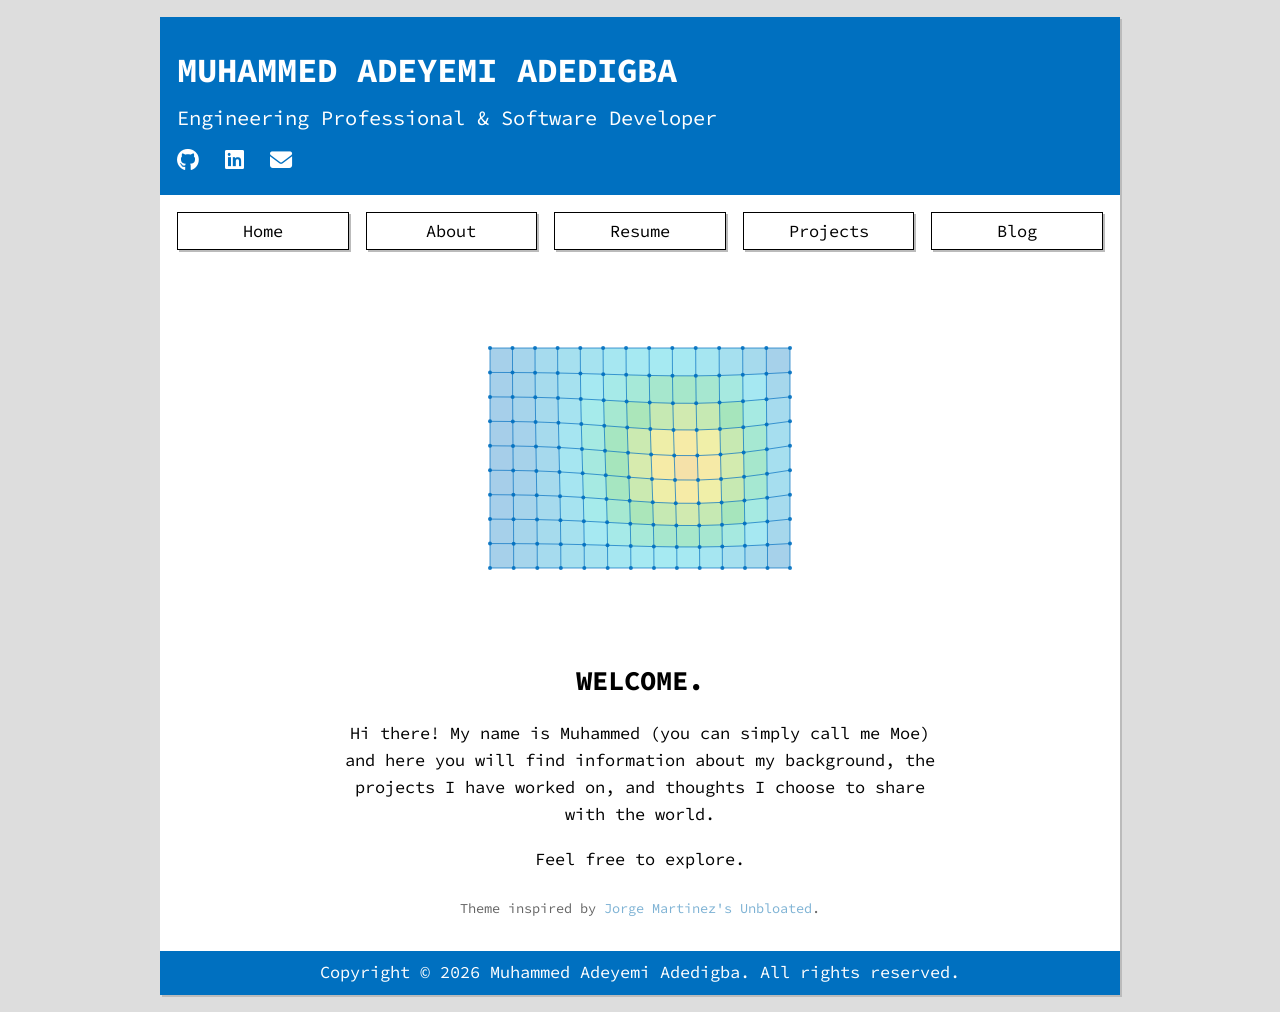
<file: index.html>
<!doctype html><html lang=en-us dir=ltr><head><meta name=generator content="Hugo 0.160.1"><meta charset=utf-8><meta name=viewport content="width=device-width,initial-scale=1,minimum-scale=1"><title>Muhammed Adeyemi Adedigba</title><link rel=preconnect href=https://fonts.googleapis.com><link rel=preconnect href=https://fonts.gstatic.com crossorigin><link rel=stylesheet href="https://fonts.googleapis.com/css2?family=Source+Code+Pro:ital,wght@0,400;0,700;1,400;1,700&display=swap"><link rel=stylesheet href=https://cdnjs.cloudflare.com/ajax/libs/font-awesome/6.6.0/css/all.min.css integrity="sha512-Kc323vGBEqzTmouAECnVceyQqyqdsSiqLQISBL29aUW4U/M7pSPA/gEUZQqv1cwx4OnYxTxve5UMg5GT6L4JJg==" crossorigin=anonymous referrerpolicy=no-referrer><link rel=stylesheet href=/css/main.c11decbe1cc8bb27d278e46473b7bc19bb873ae553a1655b7e68743804166ccf.css integrity="sha256-wR3svhzIuyfSeORkc7e8GbuHOuVToWVbfmh0OAQWbM8=" crossorigin=anonymous></head><body><header><h1 class=title>Muhammed Adeyemi Adedigba</h1><p class=description>Engineering Professional & Software Developer</p><p class=social><a href=https://github.com/moe-ad target=_blank rel=noopener><i class="fab fa-github"></i></a>
<a href=https://www.linkedin.com/in/muhammedadedigba target=_blank rel=noopener><i class="fab fa-linkedin"></i></a>
<a href=mailto:adedigbamuhammed@gmail.com><i class="fas fa-envelope"></i></a></p></header><nav><button onclick='location.href="/"'>Home</button>
<button onclick='location.href="/about/"'>About</button>
<button onclick='location.href="/resume/"'>Resume</button>
<button onclick='location.href="/projects/"'>Projects</button>
<button onclick='location.href="/blog/"'>Blog</button></nav><main><div class=hero><canvas id=fem-mesh width=360 height=280></canvas><div class=hero-text><p class=hero-greeting>Welcome.</p><p>Hi there! My name is Muhammed (you can simply call me Moe) and here you will find information about my background, the projects I have worked on, and thoughts I choose to share with the world.</p><p>Feel free to explore.</p><p class=credit>Theme inspired by <a href=https://jorgemartinez.space/posts/journal/a-new-website-theme/ target=_blank rel=noopener>Jorge Martinez's Unbloated</a>.</p></div></div><script>(function(){if(r=document.getElementById("fem-mesh"),!r)return;for(var a,r,l,e=r.getContext("2d"),f=r.width,m=r.height,n=14,s=10,h=30,u=30,v=(f-2*h)/(n-1),g=(m-2*u)/(s-1),o=[],i=[],d=0;d<s;d++)for(l=0;l<n;l++)o.push(h+l*v),i.push(u+d*g);function c(e,t,n,s,o,i,a){return[Math.round(e+(s-e)*a),Math.round(t+(o-t)*a),Math.round(n+(i-n)*a)]}function b(e){var t,s,o,i,n=Math.max(0,Math.min(1,e));return n<.25?(t=c(0,112,192,0,200,220,n/.25),s=t[0],o=t[1],i=t[2]):n<.5?(t=c(0,200,220,0,180,60,(n-.25)/.25),s=t[0],o=t[1],i=t[2]):n<.75?(t=c(0,180,60,230,210,0,(n-.5)/.25),s=t[0],o=t[1],i=t[2]):(t=c(230,210,0,210,50,30,(n-.75)/.25),s=t[0],o=t[1],i=t[2]),"rgba("+s+","+o+","+i+",0.35)"}function t(e,t){return t*n+e}a=0;function p(){a+=.018,e.clearRect(0,0,f,m);for(var r,u,h,g,v,j,y,_,w,O,x,C,E,k,A,S,M,F,T,z,l=[],d=[],c=0;c<s;c++)for(r=0;r<n;r++)O=r/(n-1),w=c/(s-1),z=8*Math.sin(a*1),M=z*Math.sin(Math.PI*O)*Math.sin(Math.PI*w),S=5*Math.sin(a*1.7+1.2),A=S*Math.sin(2*Math.PI*O)*Math.sin(Math.PI*w),k=4*Math.sin(a*.8+2.5),E=k*Math.sin(Math.PI*O)*Math.cos(Math.PI*w),u=t(r,c),l.push(o[u]+E),d.push(i[u]+M+A);for(c=0;c<s-1;c++)for(r=0;r<n-1;r++)j=t(r,c),v=t(r+1,c),g=t(r+1,c+1),h=t(r,c+1),x=(l[j]-o[j]+l[v]-o[v]+l[g]-o[g]+l[h]-o[h])/4,C=(d[j]-i[j]+d[v]-i[v]+d[g]-i[g]+d[h]-i[h])/4,F=(x*x+C*C)**.5,T=Math.min(F/12,1),e.beginPath(),e.moveTo(l[j],d[j]),e.lineTo(l[v],d[v]),e.lineTo(l[g],d[g]),e.lineTo(l[h],d[h]),e.closePath(),e.fillStyle=b(T),e.fill();e.strokeStyle="rgba(0,112,192,0.7)",e.lineWidth=1;for(c=0;c<s;c++)for(r=0;r<n;r++)u=t(r,c),r<n-1&&(y=t(r+1,c),e.beginPath(),e.moveTo(l[u],d[u]),e.lineTo(l[y],d[y]),e.stroke()),c<s-1&&(y=t(r,c+1),e.beginPath(),e.moveTo(l[u],d[u]),e.lineTo(l[y],d[y]),e.stroke());e.fillStyle="rgba(0,112,192,0.9)";for(_=0;_<l.length;_++)e.beginPath(),e.arc(l[_],d[_],2,0,2*Math.PI),e.fill();requestAnimationFrame(p)}p()})()</script></main><footer><p>Copyright &copy; 2026 Muhammed Adeyemi Adedigba. All rights reserved.</p></footer><script>(function(){var e=window.location.pathname;document.querySelectorAll("nav button").forEach(function(t){var n=t.textContent.trim().toLowerCase(),s=e.split("/")[1]||"";(s===""&&n==="home"||s===n)&&t.classList.add("active")})})()</script></body></html>
</file>
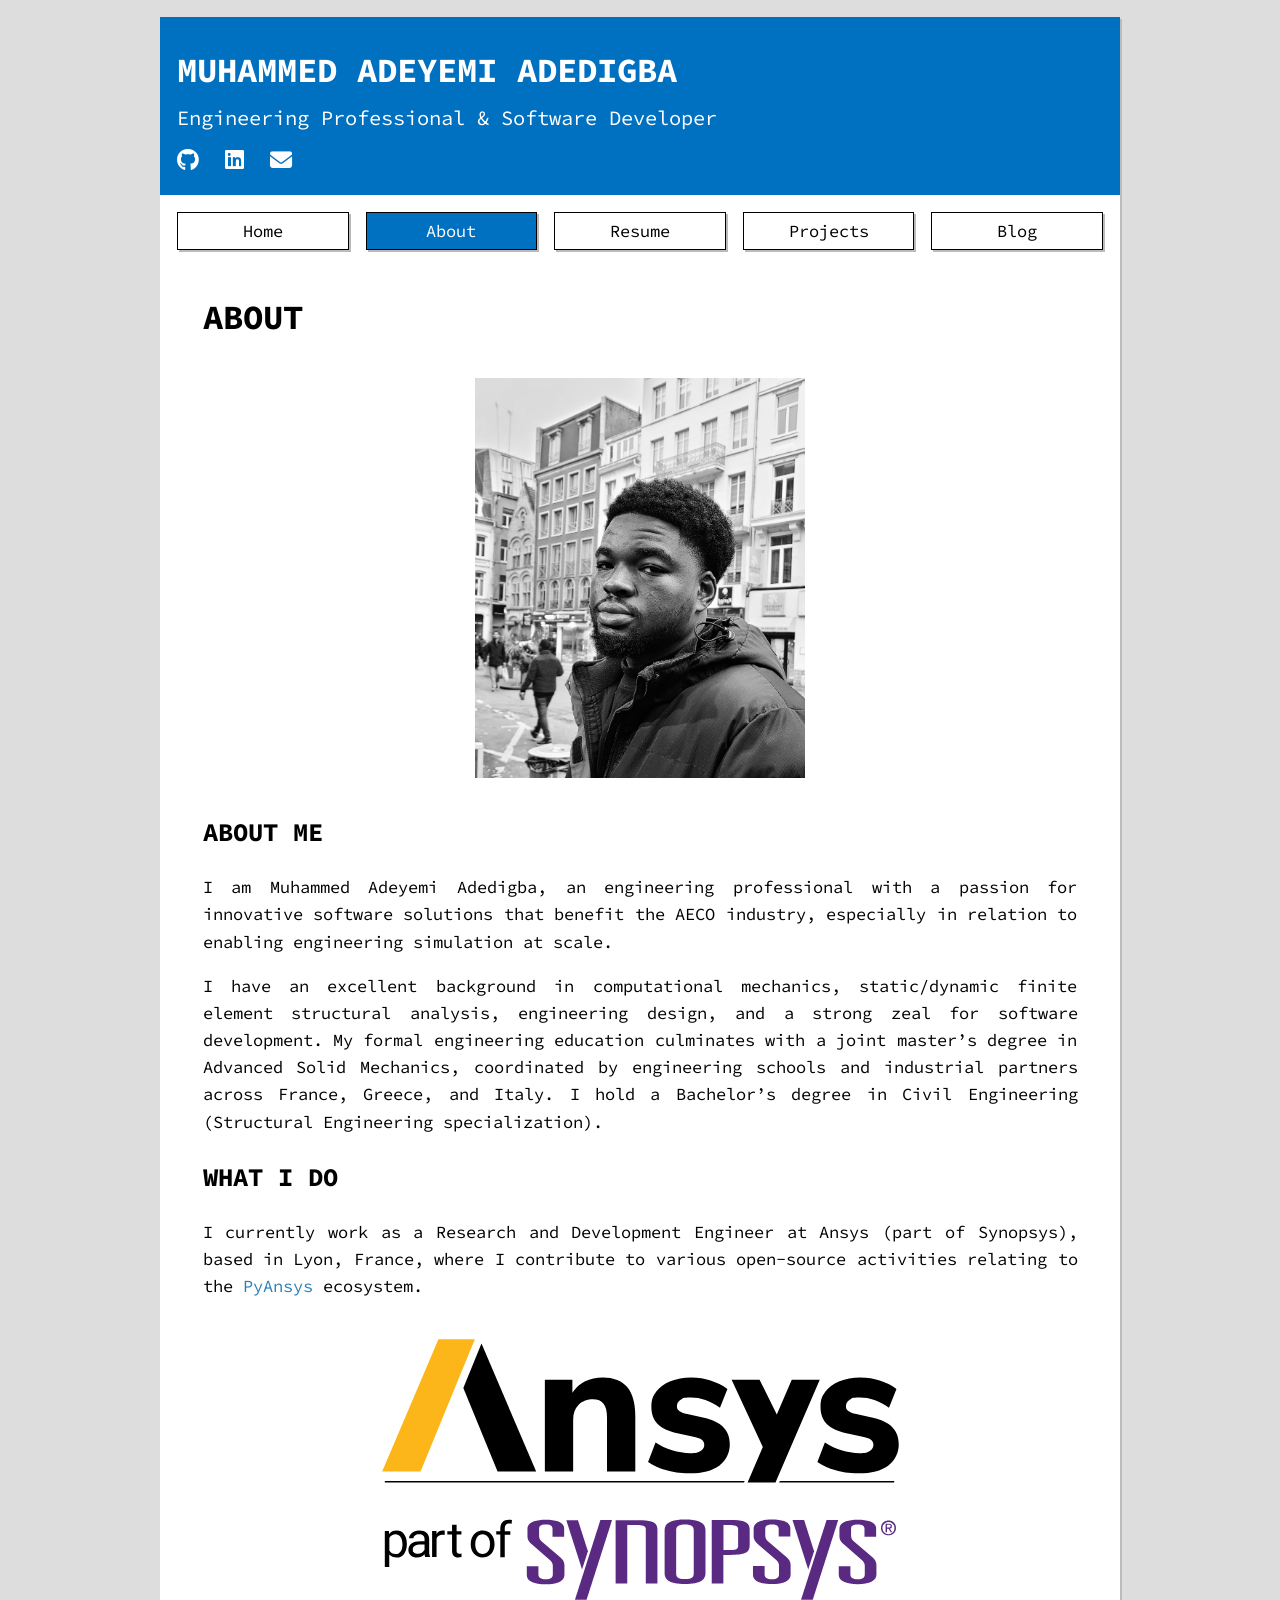
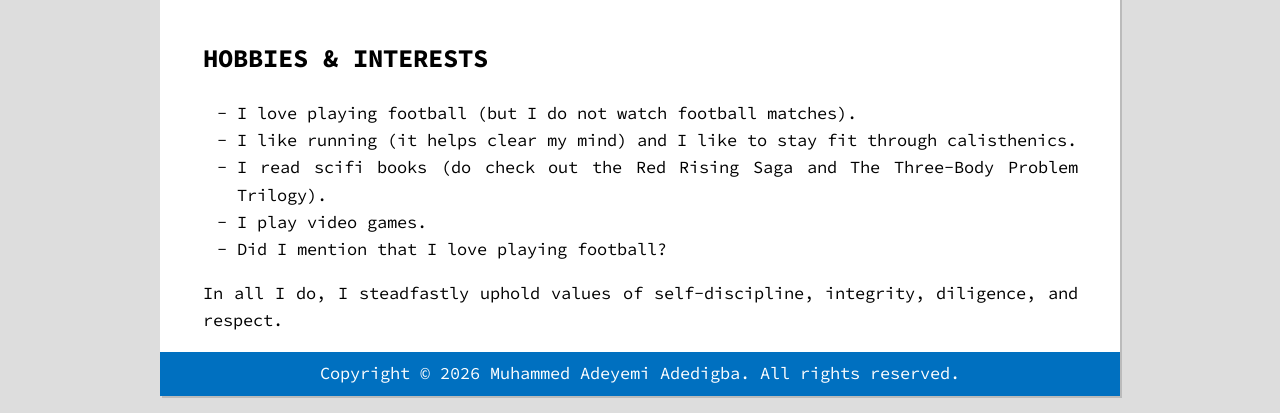
<file: about/index.html>
<!doctype html><html lang=en-us dir=ltr><head><meta charset=utf-8><meta name=viewport content="width=device-width,initial-scale=1,minimum-scale=1"><title>About | Muhammed Adeyemi Adedigba</title><link rel=preconnect href=https://fonts.googleapis.com><link rel=preconnect href=https://fonts.gstatic.com crossorigin><link rel=stylesheet href="https://fonts.googleapis.com/css2?family=Source+Code+Pro:ital,wght@0,400;0,700;1,400;1,700&display=swap"><link rel=stylesheet href=https://cdnjs.cloudflare.com/ajax/libs/font-awesome/6.6.0/css/all.min.css integrity="sha512-Kc323vGBEqzTmouAECnVceyQqyqdsSiqLQISBL29aUW4U/M7pSPA/gEUZQqv1cwx4OnYxTxve5UMg5GT6L4JJg==" crossorigin=anonymous referrerpolicy=no-referrer><link rel=stylesheet href=/css/main.c11decbe1cc8bb27d278e46473b7bc19bb873ae553a1655b7e68743804166ccf.css integrity="sha256-wR3svhzIuyfSeORkc7e8GbuHOuVToWVbfmh0OAQWbM8=" crossorigin=anonymous></head><body><header><h1 class=title>Muhammed Adeyemi Adedigba</h1><p class=description>Engineering Professional & Software Developer</p><p class=social><a href=https://github.com/moe-ad target=_blank rel=noopener><i class="fab fa-github"></i></a>
<a href=https://www.linkedin.com/in/muhammedadedigba target=_blank rel=noopener><i class="fab fa-linkedin"></i></a>
<a href=mailto:adedigbamuhammed@gmail.com><i class="fas fa-envelope"></i></a></p></header><nav><button onclick='location.href="/"'>Home</button>
<button onclick='location.href="/about/"'>About</button>
<button onclick='location.href="/resume/"'>Resume</button>
<button onclick='location.href="/projects/"'>Projects</button>
<button onclick='location.href="/blog/"'>Blog</button></nav><main><h1>About</h1><p><img src=/img/profile.jpg alt="Profile photo placeholder"></p><h2 id=about-me>About Me</h2><p>I am Muhammed Adeyemi Adedigba, an engineering professional with a passion for innovative software solutions that benefit the AECO industry, especially in relation to enabling engineering simulation at scale.</p><p>I have an excellent background in computational mechanics, static/dynamic finite element structural analysis, engineering design, and a strong zeal for software development. My formal engineering education culminates with a joint master&rsquo;s degree in Advanced Solid Mechanics, coordinated by engineering schools and industrial partners across France, Greece, and Italy. I hold a Bachelor&rsquo;s degree in Civil Engineering (Structural Engineering specialization).</p><h2 id=what-i-do>What I Do</h2><p>I currently work as a Research and Development Engineer at Ansys (part of Synopsys), based in Lyon, France, where I contribute to various open-source activities relating to the <a href=https://docs.pyansys.com/>PyAnsys</a> ecosystem.</p><p><img src=/img/synopsys.svg alt="Ansys photo placeholder"></p><h2 id=hobbies--interests>Hobbies & Interests</h2><ul><li>I love playing football (but I do not watch football matches).</li><li>I like running (it helps clear my mind) and I like to stay fit through calisthenics.</li><li>I read scifi books (do check out the Red Rising Saga and The Three-Body Problem Trilogy).</li><li>I play video games.</li><li>Did I mention that I love playing football?</li></ul><p>In all I do, I steadfastly uphold values of self-discipline, integrity, diligence, and respect.</p></main><footer><p>Copyright &copy; 2026 Muhammed Adeyemi Adedigba. All rights reserved.</p></footer><script>(function(){var e=window.location.pathname;document.querySelectorAll("nav button").forEach(function(t){var n=t.textContent.trim().toLowerCase(),s=e.split("/")[1]||"";(s===""&&n==="home"||s===n)&&t.classList.add("active")})})()</script></body></html>
</file>
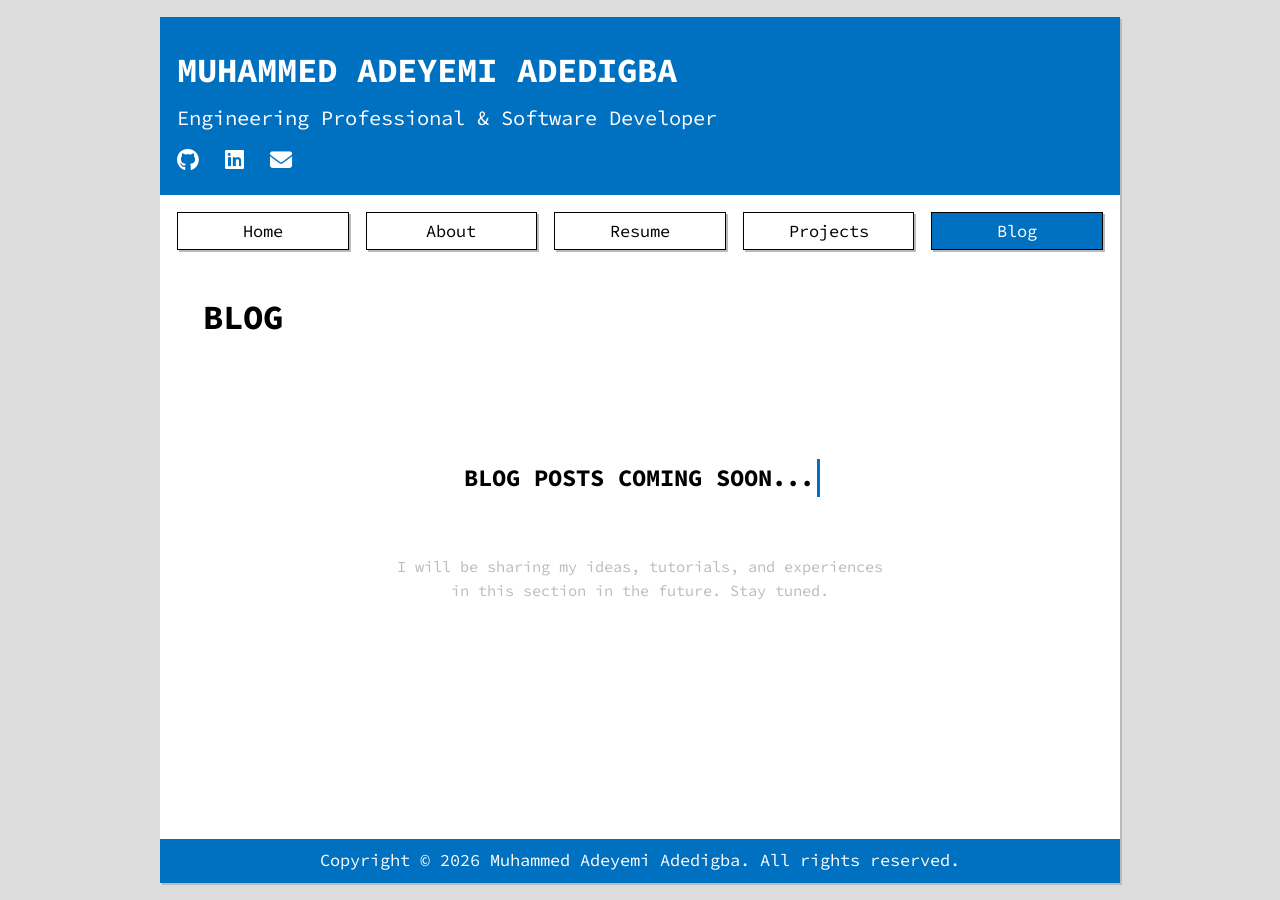
<file: blog/index.html>
<!doctype html><html lang=en-us dir=ltr><head><meta charset=utf-8><meta name=viewport content="width=device-width,initial-scale=1,minimum-scale=1"><title>Blog | Muhammed Adeyemi Adedigba</title><link rel=preconnect href=https://fonts.googleapis.com><link rel=preconnect href=https://fonts.gstatic.com crossorigin><link rel=stylesheet href="https://fonts.googleapis.com/css2?family=Source+Code+Pro:ital,wght@0,400;0,700;1,400;1,700&display=swap"><link rel=stylesheet href=https://cdnjs.cloudflare.com/ajax/libs/font-awesome/6.6.0/css/all.min.css integrity="sha512-Kc323vGBEqzTmouAECnVceyQqyqdsSiqLQISBL29aUW4U/M7pSPA/gEUZQqv1cwx4OnYxTxve5UMg5GT6L4JJg==" crossorigin=anonymous referrerpolicy=no-referrer><link rel=stylesheet href=/css/main.c11decbe1cc8bb27d278e46473b7bc19bb873ae553a1655b7e68743804166ccf.css integrity="sha256-wR3svhzIuyfSeORkc7e8GbuHOuVToWVbfmh0OAQWbM8=" crossorigin=anonymous></head><body><header><h1 class=title>Muhammed Adeyemi Adedigba</h1><p class=description>Engineering Professional & Software Developer</p><p class=social><a href=https://github.com/moe-ad target=_blank rel=noopener><i class="fab fa-github"></i></a>
<a href=https://www.linkedin.com/in/muhammedadedigba target=_blank rel=noopener><i class="fab fa-linkedin"></i></a>
<a href=mailto:adedigbamuhammed@gmail.com><i class="fas fa-envelope"></i></a></p></header><nav><button onclick='location.href="/"'>Home</button>
<button onclick='location.href="/about/"'>About</button>
<button onclick='location.href="/resume/"'>Resume</button>
<button onclick='location.href="/projects/"'>Projects</button>
<button onclick='location.href="/blog/"'>Blog</button></nav><main><h1>Blog</h1><div class=coming-soon><div class=typewriter><p>Blog posts coming soon...</p></div><p class=coming-soon-sub>I will be sharing my ideas, tutorials, and experiences in this section in the future. Stay tuned.</p></div></main><footer><p>Copyright &copy; 2026 Muhammed Adeyemi Adedigba. All rights reserved.</p></footer><script>(function(){var e=window.location.pathname;document.querySelectorAll("nav button").forEach(function(t){var n=t.textContent.trim().toLowerCase(),s=e.split("/")[1]||"";(s===""&&n==="home"||s===n)&&t.classList.add("active")})})()</script></body></html>
</file>
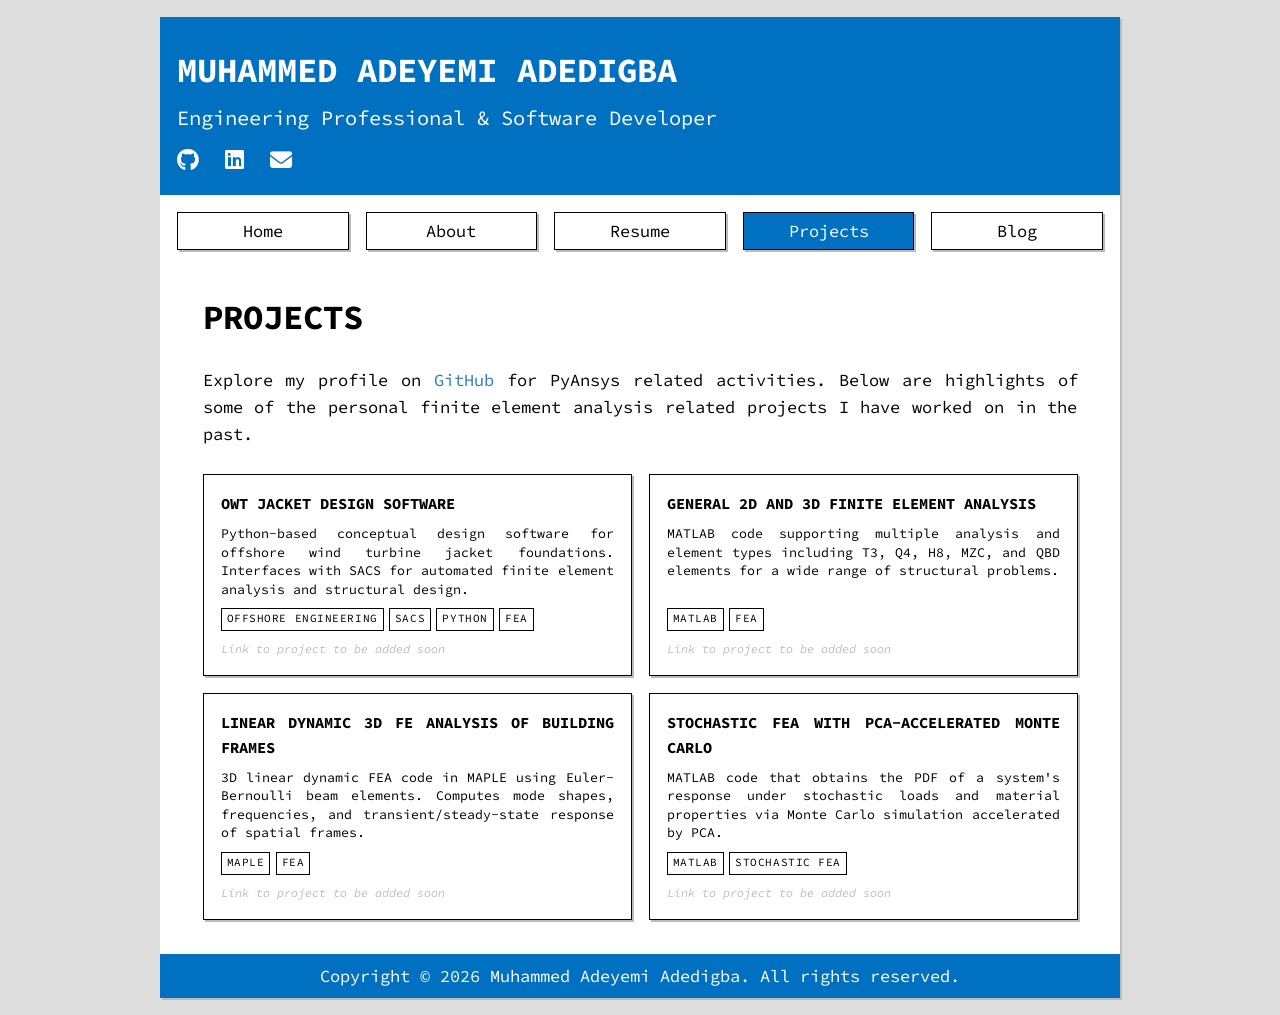
<file: projects/index.html>
<!doctype html><html lang=en-us dir=ltr><head><meta charset=utf-8><meta name=viewport content="width=device-width,initial-scale=1,minimum-scale=1"><title>Projects | Muhammed Adeyemi Adedigba</title><link rel=preconnect href=https://fonts.googleapis.com><link rel=preconnect href=https://fonts.gstatic.com crossorigin><link rel=stylesheet href="https://fonts.googleapis.com/css2?family=Source+Code+Pro:ital,wght@0,400;0,700;1,400;1,700&display=swap"><link rel=stylesheet href=https://cdnjs.cloudflare.com/ajax/libs/font-awesome/6.6.0/css/all.min.css integrity="sha512-Kc323vGBEqzTmouAECnVceyQqyqdsSiqLQISBL29aUW4U/M7pSPA/gEUZQqv1cwx4OnYxTxve5UMg5GT6L4JJg==" crossorigin=anonymous referrerpolicy=no-referrer><link rel=stylesheet href=/css/main.c11decbe1cc8bb27d278e46473b7bc19bb873ae553a1655b7e68743804166ccf.css integrity="sha256-wR3svhzIuyfSeORkc7e8GbuHOuVToWVbfmh0OAQWbM8=" crossorigin=anonymous></head><body><header><h1 class=title>Muhammed Adeyemi Adedigba</h1><p class=description>Engineering Professional & Software Developer</p><p class=social><a href=https://github.com/moe-ad target=_blank rel=noopener><i class="fab fa-github"></i></a>
<a href=https://www.linkedin.com/in/muhammedadedigba target=_blank rel=noopener><i class="fab fa-linkedin"></i></a>
<a href=mailto:adedigbamuhammed@gmail.com><i class="fas fa-envelope"></i></a></p></header><nav><button onclick='location.href="/"'>Home</button>
<button onclick='location.href="/about/"'>About</button>
<button onclick='location.href="/resume/"'>Resume</button>
<button onclick='location.href="/projects/"'>Projects</button>
<button onclick='location.href="/blog/"'>Blog</button></nav><main><h1>Projects</h1><p>Explore my profile on <a href=https://github.com/moe-ad>GitHub</a> for PyAnsys related activities. Below are highlights of some of the personal finite element analysis related projects I have worked on in the past.</p><div class=collection><div class=project-card><span class=card-title>OWT Jacket Design Software</span>
<span class=card-desc>Python-based conceptual design software for offshore wind turbine jacket foundations. Interfaces with SACS for automated finite element analysis and structural design.</span>
<span class=card-tags><span class=card-tag>Offshore Engineering</span>
<span class=card-tag>SACS</span>
<span class=card-tag>Python</span>
<span class=card-tag>FEA</span>
</span><span class=card-note>Link to project to be added soon</span></div><div class=project-card><span class=card-title>General 2D and 3D Finite Element Analysis</span>
<span class=card-desc>MATLAB code supporting multiple analysis and element types including T3, Q4, H8, MZC, and QBD elements for a wide range of structural problems.</span>
<span class=card-tags><span class=card-tag>MATLAB</span>
<span class=card-tag>FEA</span>
</span><span class=card-note>Link to project to be added soon</span></div><div class=project-card><span class=card-title>Linear Dynamic 3D FE Analysis of Building Frames</span>
<span class=card-desc>3D linear dynamic FEA code in MAPLE using Euler-Bernoulli beam elements. Computes mode shapes, frequencies, and transient/steady-state response of spatial frames.</span>
<span class=card-tags><span class=card-tag>MAPLE</span>
<span class=card-tag>FEA</span>
</span><span class=card-note>Link to project to be added soon</span></div><div class=project-card><span class=card-title>Stochastic FEA with PCA-accelerated Monte Carlo</span>
<span class=card-desc>MATLAB code that obtains the PDF of a system's response under stochastic loads and material properties via Monte Carlo simulation accelerated by PCA.</span>
<span class=card-tags><span class=card-tag>MATLAB</span>
<span class=card-tag>Stochastic FEA</span>
</span><span class=card-note>Link to project to be added soon</span></div></div></main><footer><p>Copyright &copy; 2026 Muhammed Adeyemi Adedigba. All rights reserved.</p></footer><script>(function(){var e=window.location.pathname;document.querySelectorAll("nav button").forEach(function(t){var n=t.textContent.trim().toLowerCase(),s=e.split("/")[1]||"";(s===""&&n==="home"||s===n)&&t.classList.add("active")})})()</script></body></html>
</file>
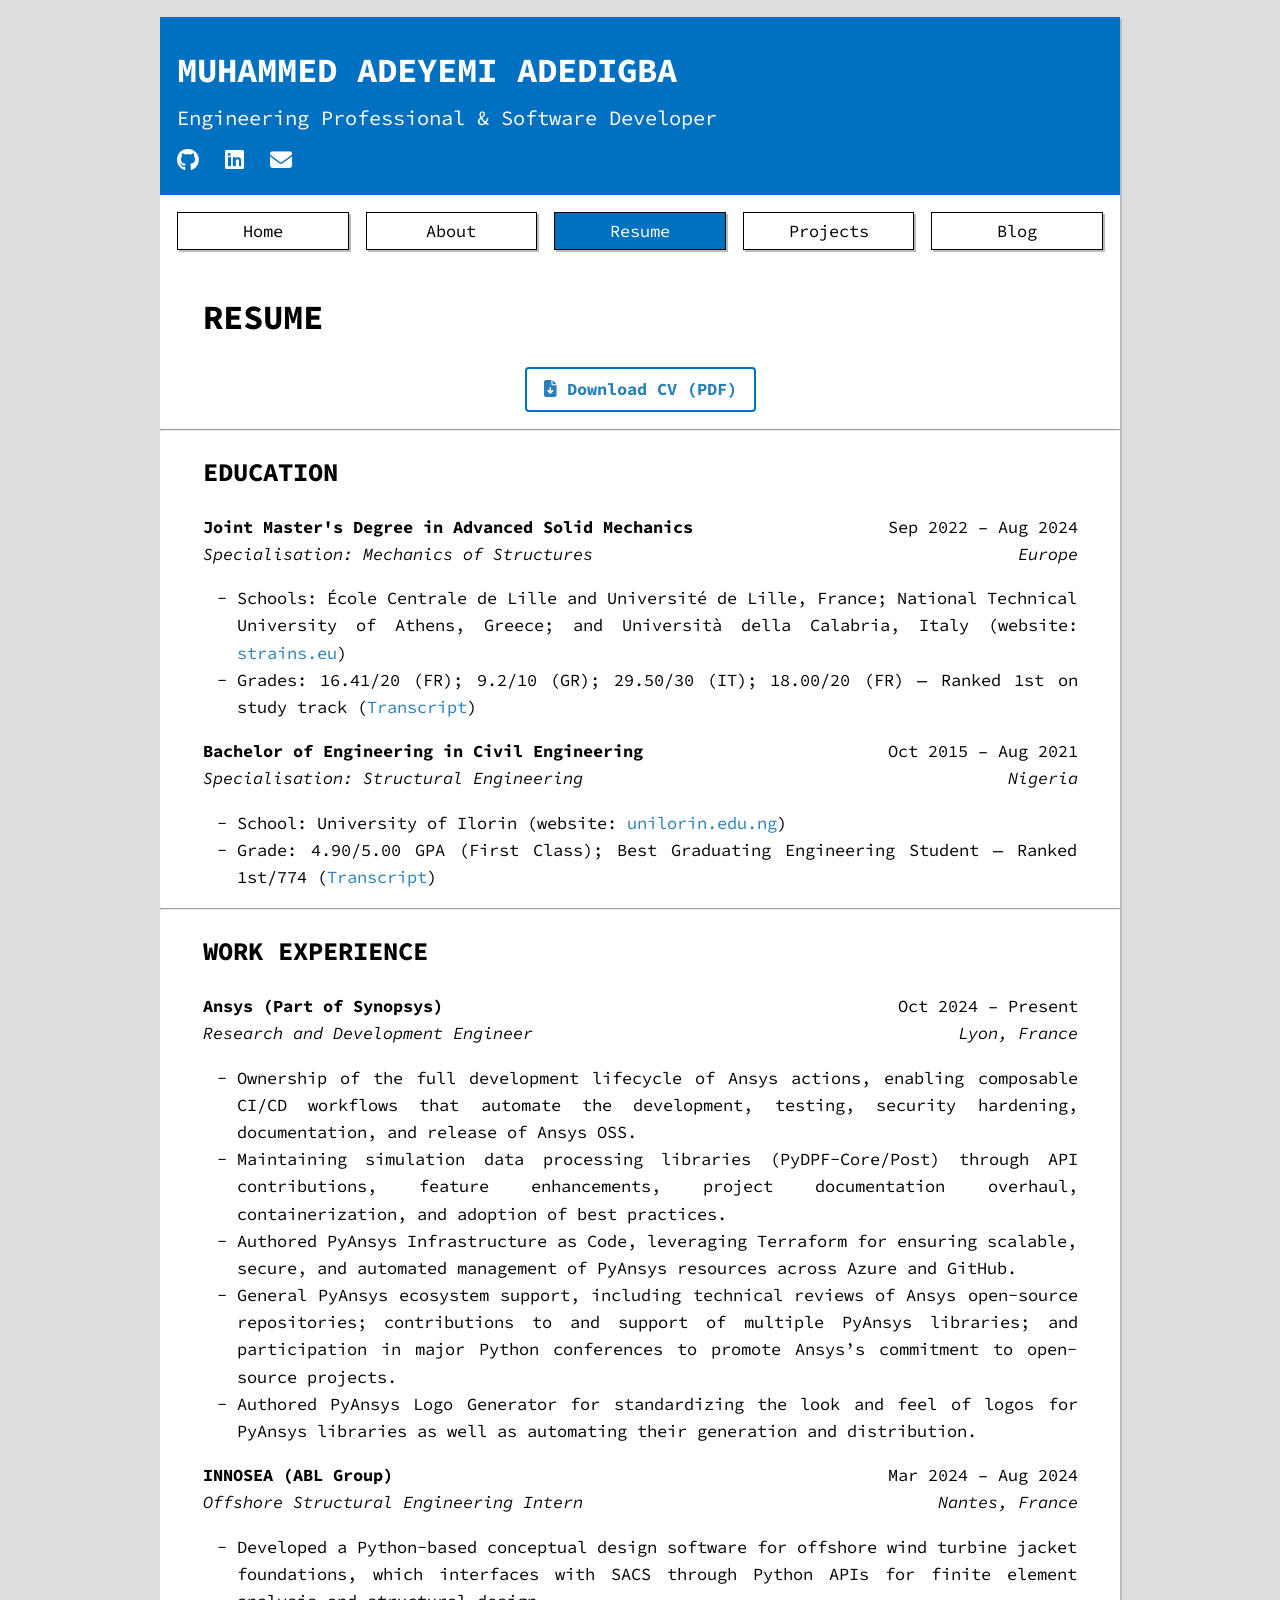
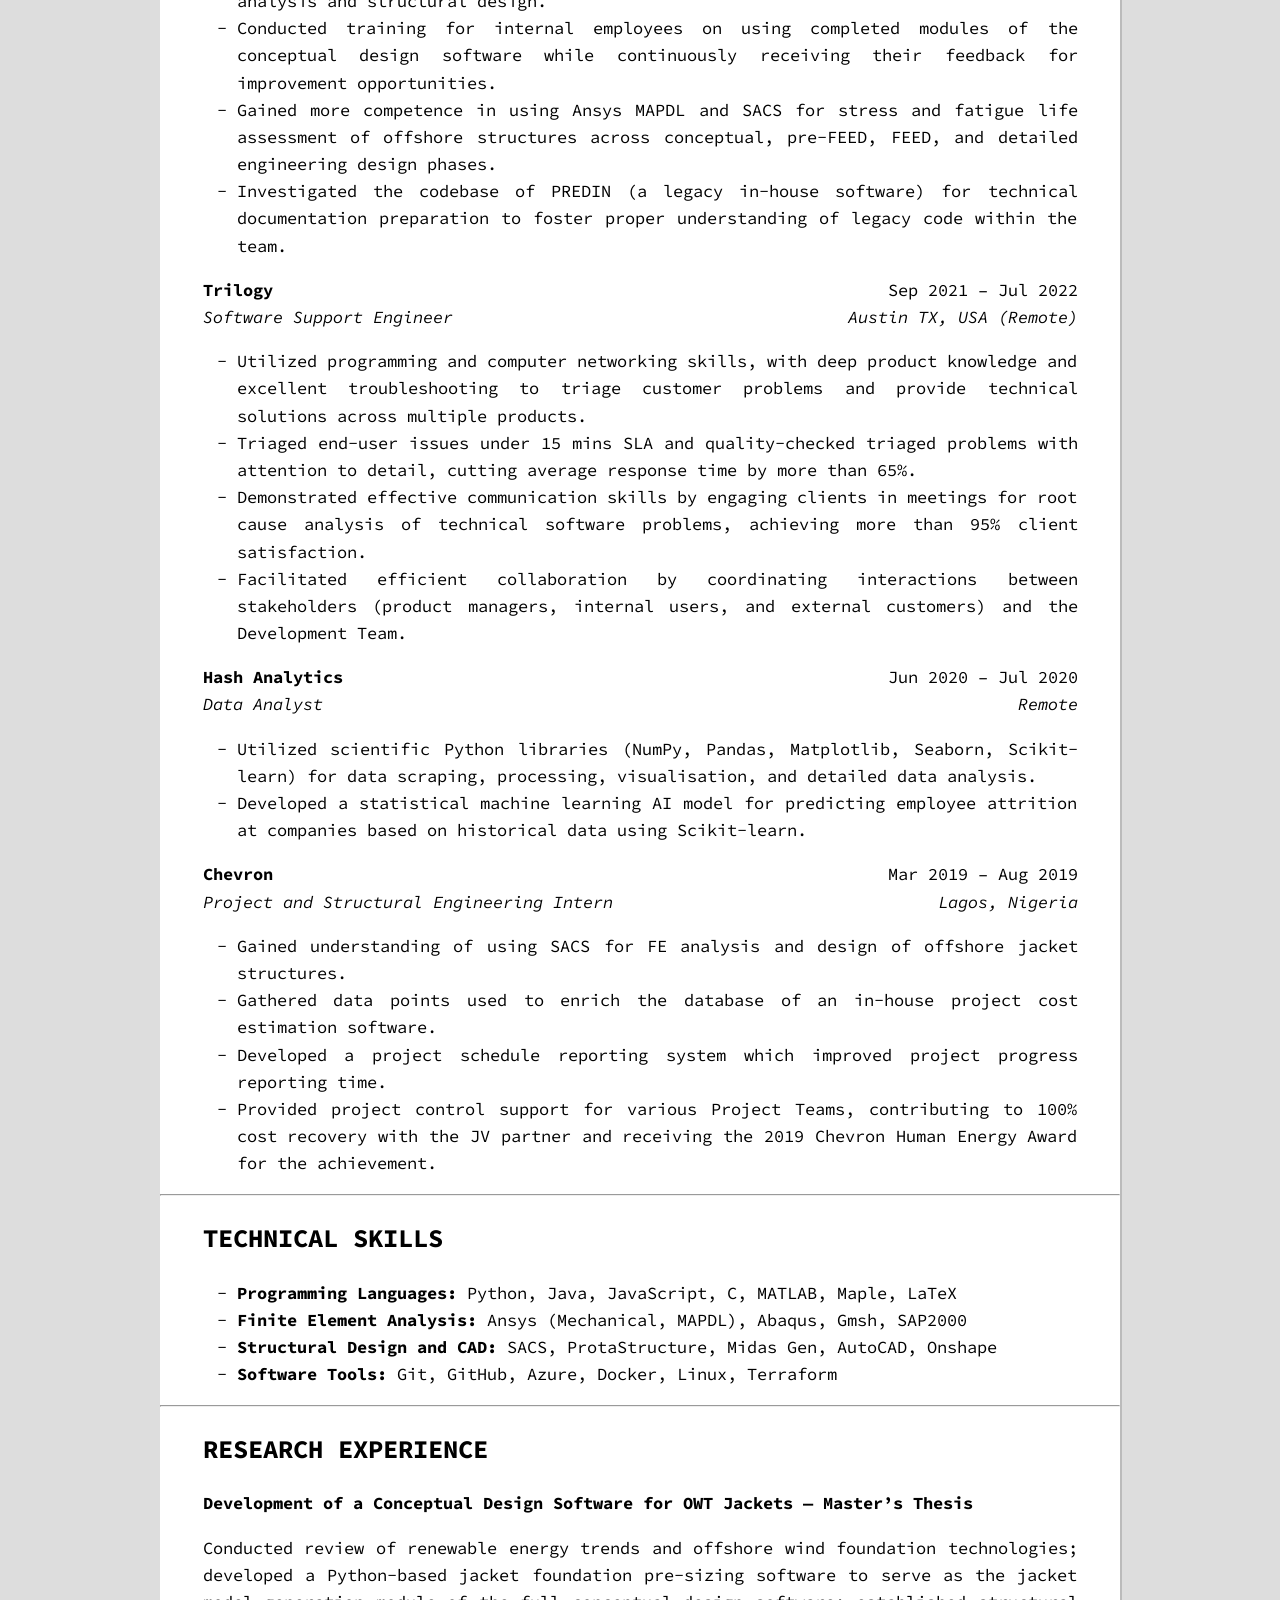
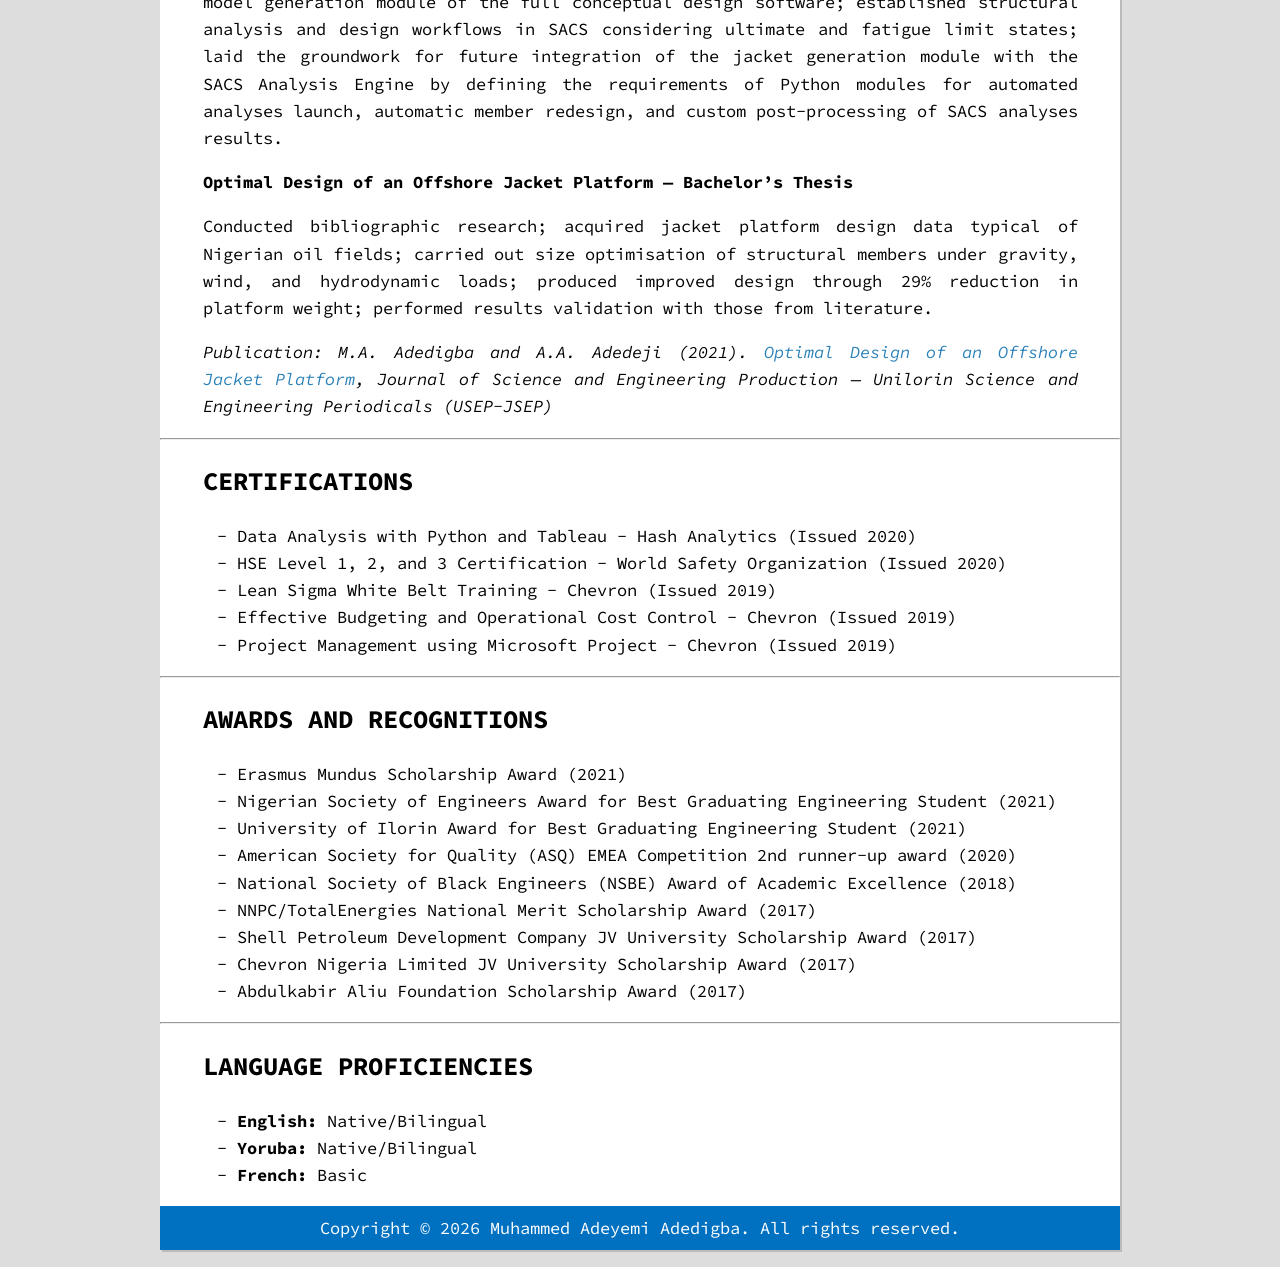
<file: resume/index.html>
<!doctype html><html lang=en-us dir=ltr><head><meta charset=utf-8><meta name=viewport content="width=device-width,initial-scale=1,minimum-scale=1"><title>Resume | Muhammed Adeyemi Adedigba</title><link rel=preconnect href=https://fonts.googleapis.com><link rel=preconnect href=https://fonts.gstatic.com crossorigin><link rel=stylesheet href="https://fonts.googleapis.com/css2?family=Source+Code+Pro:ital,wght@0,400;0,700;1,400;1,700&display=swap"><link rel=stylesheet href=https://cdnjs.cloudflare.com/ajax/libs/font-awesome/6.6.0/css/all.min.css integrity="sha512-Kc323vGBEqzTmouAECnVceyQqyqdsSiqLQISBL29aUW4U/M7pSPA/gEUZQqv1cwx4OnYxTxve5UMg5GT6L4JJg==" crossorigin=anonymous referrerpolicy=no-referrer><link rel=stylesheet href=/css/main.c11decbe1cc8bb27d278e46473b7bc19bb873ae553a1655b7e68743804166ccf.css integrity="sha256-wR3svhzIuyfSeORkc7e8GbuHOuVToWVbfmh0OAQWbM8=" crossorigin=anonymous></head><body><header><h1 class=title>Muhammed Adeyemi Adedigba</h1><p class=description>Engineering Professional & Software Developer</p><p class=social><a href=https://github.com/moe-ad target=_blank rel=noopener><i class="fab fa-github"></i></a>
<a href=https://www.linkedin.com/in/muhammedadedigba target=_blank rel=noopener><i class="fab fa-linkedin"></i></a>
<a href=mailto:adedigbamuhammed@gmail.com><i class="fas fa-envelope"></i></a></p></header><nav><button onclick='location.href="/"'>Home</button>
<button onclick='location.href="/about/"'>About</button>
<button onclick='location.href="/resume/"'>Resume</button>
<button onclick='location.href="/projects/"'>Projects</button>
<button onclick='location.href="/blog/"'>Blog</button></nav><main><h1>Resume</h1><p style=text-align:center;margin-bottom:1rem><a href=/Muhammed-Adedigba-Curriculum-Vitae.pdf download class=download-cv><i class="fa-solid fa-file-arrow-down"></i> Download CV (PDF)</a></p><hr><h2 id=education>Education</h2><div class=entry-line><strong>Joint Master's Degree in Advanced Solid Mechanics</strong>
<span class=right>Sep 2022 – Aug 2024</span></div><div class=entry-line><em>Specialisation: Mechanics of Structures</em>
<span class=right><em>Europe</em></span></div><ul><li>Schools: École Centrale de Lille and Université de Lille, France; National Technical University of Athens, Greece; and Università della Calabria, Italy (website: <a href=https://www.master-strains.eu/>strains.eu</a>)</li><li>Grades: 16.41/20 (FR); 9.2/10 (GR); 29.50/30 (IT); 18.00/20 (FR) — Ranked 1st on study track (<a href="https://drive.google.com/file/d/1OE3-ftkzwrHVsoDt_wqBsw1ofjLEcXVH/view?usp=sharing">Transcript</a>)</li></ul><div class=entry-line><strong>Bachelor of Engineering in Civil Engineering</strong>
<span class=right>Oct 2015 – Aug 2021</span></div><div class=entry-line><em>Specialisation: Structural Engineering</em>
<span class=right><em>Nigeria</em></span></div><ul><li>School: University of Ilorin (website: <a href=https://www.unilorin.edu.ng/>unilorin.edu.ng</a>)</li><li>Grade: 4.90/5.00 GPA (First Class); Best Graduating Engineering Student — Ranked 1st/774 (<a href="https://drive.google.com/file/d/173Y2UY8XfolcJFYeyTMoG2NXTEDPi6F8/view?usp=sharing">Transcript</a>)</li></ul><hr><h2 id=work-experience>Work Experience</h2><div class=entry-line><strong>Ansys (Part of Synopsys)</strong>
<span class=right>Oct 2024 – Present</span></div><div class=entry-line><em>Research and Development Engineer</em>
<span class=right><em>Lyon, France</em></span></div><ul><li>Ownership of the full development lifecycle of Ansys actions, enabling composable CI/CD workflows that automate the development, testing, security hardening, documentation, and release of Ansys OSS.</li><li>Maintaining simulation data processing libraries (PyDPF-Core/Post) through API contributions, feature enhancements, project documentation overhaul, containerization, and adoption of best practices.</li><li>Authored PyAnsys Infrastructure as Code, leveraging Terraform for ensuring scalable, secure, and automated management of PyAnsys resources across Azure and GitHub.</li><li>General PyAnsys ecosystem support, including technical reviews of Ansys open-source repositories; contributions to and support of multiple PyAnsys libraries; and participation in major Python conferences to promote Ansys&rsquo;s commitment to open-source projects.</li><li>Authored PyAnsys Logo Generator for standardizing the look and feel of logos for PyAnsys libraries as well as automating their generation and distribution.</li></ul><div class=entry-line><strong>INNOSEA (ABL Group)</strong>
<span class=right>Mar 2024 – Aug 2024</span></div><div class=entry-line><em>Offshore Structural Engineering Intern</em>
<span class=right><em>Nantes, France</em></span></div><ul><li>Developed a Python-based conceptual design software for offshore wind turbine jacket foundations, which interfaces with SACS through Python APIs for finite element analysis and structural design.</li><li>Conducted training for internal employees on using completed modules of the conceptual design software while continuously receiving their feedback for improvement opportunities.</li><li>Gained more competence in using Ansys MAPDL and SACS for stress and fatigue life assessment of offshore structures across conceptual, pre-FEED, FEED, and detailed engineering design phases.</li><li>Investigated the codebase of PREDIN (a legacy in-house software) for technical documentation preparation to foster proper understanding of legacy code within the team.</li></ul><div class=entry-line><strong>Trilogy</strong>
<span class=right>Sep 2021 – Jul 2022</span></div><div class=entry-line><em>Software Support Engineer</em>
<span class=right><em>Austin TX, USA (Remote)</em></span></div><ul><li>Utilized programming and computer networking skills, with deep product knowledge and excellent troubleshooting to triage customer problems and provide technical solutions across multiple products.</li><li>Triaged end-user issues under 15 mins SLA and quality-checked triaged problems with attention to detail, cutting average response time by more than 65%.</li><li>Demonstrated effective communication skills by engaging clients in meetings for root cause analysis of technical software problems, achieving more than 95% client satisfaction.</li><li>Facilitated efficient collaboration by coordinating interactions between stakeholders (product managers, internal users, and external customers) and the Development Team.</li></ul><div class=entry-line><strong>Hash Analytics</strong>
<span class=right>Jun 2020 – Jul 2020</span></div><div class=entry-line><em>Data Analyst</em>
<span class=right><em>Remote</em></span></div><ul><li>Utilized scientific Python libraries (NumPy, Pandas, Matplotlib, Seaborn, Scikit-learn) for data scraping, processing, visualisation, and detailed data analysis.</li><li>Developed a statistical machine learning AI model for predicting employee attrition at companies based on historical data using Scikit-learn.</li></ul><div class=entry-line><strong>Chevron</strong>
<span class=right>Mar 2019 – Aug 2019</span></div><div class=entry-line><em>Project and Structural Engineering Intern</em>
<span class=right><em>Lagos, Nigeria</em></span></div><ul><li>Gained understanding of using SACS for FE analysis and design of offshore jacket structures.</li><li>Gathered data points used to enrich the database of an in-house project cost estimation software.</li><li>Developed a project schedule reporting system which improved project progress reporting time.</li><li>Provided project control support for various Project Teams, contributing to 100% cost recovery with the JV partner and receiving the 2019 Chevron Human Energy Award for the achievement.</li></ul><hr><h2 id=technical-skills>Technical Skills</h2><ul><li><strong>Programming Languages:</strong> Python, Java, JavaScript, C, MATLAB, Maple, LaTeX</li><li><strong>Finite Element Analysis:</strong> Ansys (Mechanical, MAPDL), Abaqus, Gmsh, SAP2000</li><li><strong>Structural Design and CAD:</strong> SACS, ProtaStructure, Midas Gen, AutoCAD, Onshape</li><li><strong>Software Tools:</strong> Git, GitHub, Azure, Docker, Linux, Terraform</li></ul><hr><h2 id=research-experience>Research Experience</h2><p><strong>Development of a Conceptual Design Software for OWT Jackets — Master&rsquo;s Thesis</strong></p><p>Conducted review of renewable energy trends and offshore wind foundation technologies; developed a Python-based jacket foundation pre-sizing software to serve as the jacket model generation module of the full conceptual design software; established structural analysis and design workflows in SACS considering ultimate and fatigue limit states; laid the groundwork for future integration of the jacket generation module with the SACS Analysis Engine by defining the requirements of Python modules for automated analyses launch, automatic member redesign, and custom post-processing of SACS analyses results.</p><p><strong>Optimal Design of an Offshore Jacket Platform — Bachelor&rsquo;s Thesis</strong></p><p>Conducted bibliographic research; acquired jacket platform design data typical of Nigerian oil fields; carried out size optimisation of structural members under gravity, wind, and hydrodynamic loads; produced improved design through 29% reduction in platform weight; performed results validation with those from literature.</p><p><em>Publication: M.A. Adedigba and A.A. Adedeji (2021). <a href="https://drive.google.com/file/d/1q28KamsFo8YMyLr1P_FHN_TDRt16cs7Z/view?usp=sharing">Optimal Design of an Offshore Jacket Platform</a>, Journal of Science and Engineering Production — Unilorin Science and Engineering Periodicals (USEP-JSEP)</em></p><hr><h2 id=certifications>Certifications</h2><ul><li>Data Analysis with Python and Tableau - Hash Analytics (Issued 2020)</li><li>HSE Level 1, 2, and 3 Certification - World Safety Organization (Issued 2020)</li><li>Lean Sigma White Belt Training - Chevron (Issued 2019)</li><li>Effective Budgeting and Operational Cost Control - Chevron (Issued 2019)</li><li>Project Management using Microsoft Project - Chevron (Issued 2019)</li></ul><hr><h2 id=awards-and-recognitions>Awards and Recognitions</h2><ul><li>Erasmus Mundus Scholarship Award (2021)</li><li>Nigerian Society of Engineers Award for Best Graduating Engineering Student (2021)</li><li>University of Ilorin Award for Best Graduating Engineering Student (2021)</li><li>American Society for Quality (ASQ) EMEA Competition 2nd runner-up award (2020)</li><li>National Society of Black Engineers (NSBE) Award of Academic Excellence (2018)</li><li>NNPC/TotalEnergies National Merit Scholarship Award (2017)</li><li>Shell Petroleum Development Company JV University Scholarship Award (2017)</li><li>Chevron Nigeria Limited JV University Scholarship Award (2017)</li><li>Abdulkabir Aliu Foundation Scholarship Award (2017)</li></ul><hr><h2 id=language-proficiencies>Language Proficiencies</h2><ul><li><strong>English:</strong> Native/Bilingual</li><li><strong>Yoruba:</strong> Native/Bilingual</li><li><strong>French:</strong> Basic</li></ul></main><footer><p>Copyright &copy; 2026 Muhammed Adeyemi Adedigba. All rights reserved.</p></footer><script>(function(){var e=window.location.pathname;document.querySelectorAll("nav button").forEach(function(t){var n=t.textContent.trim().toLowerCase(),s=e.split("/")[1]||"";(s===""&&n==="home"||s===n)&&t.classList.add("active")})})()</script></body></html>
</file>
